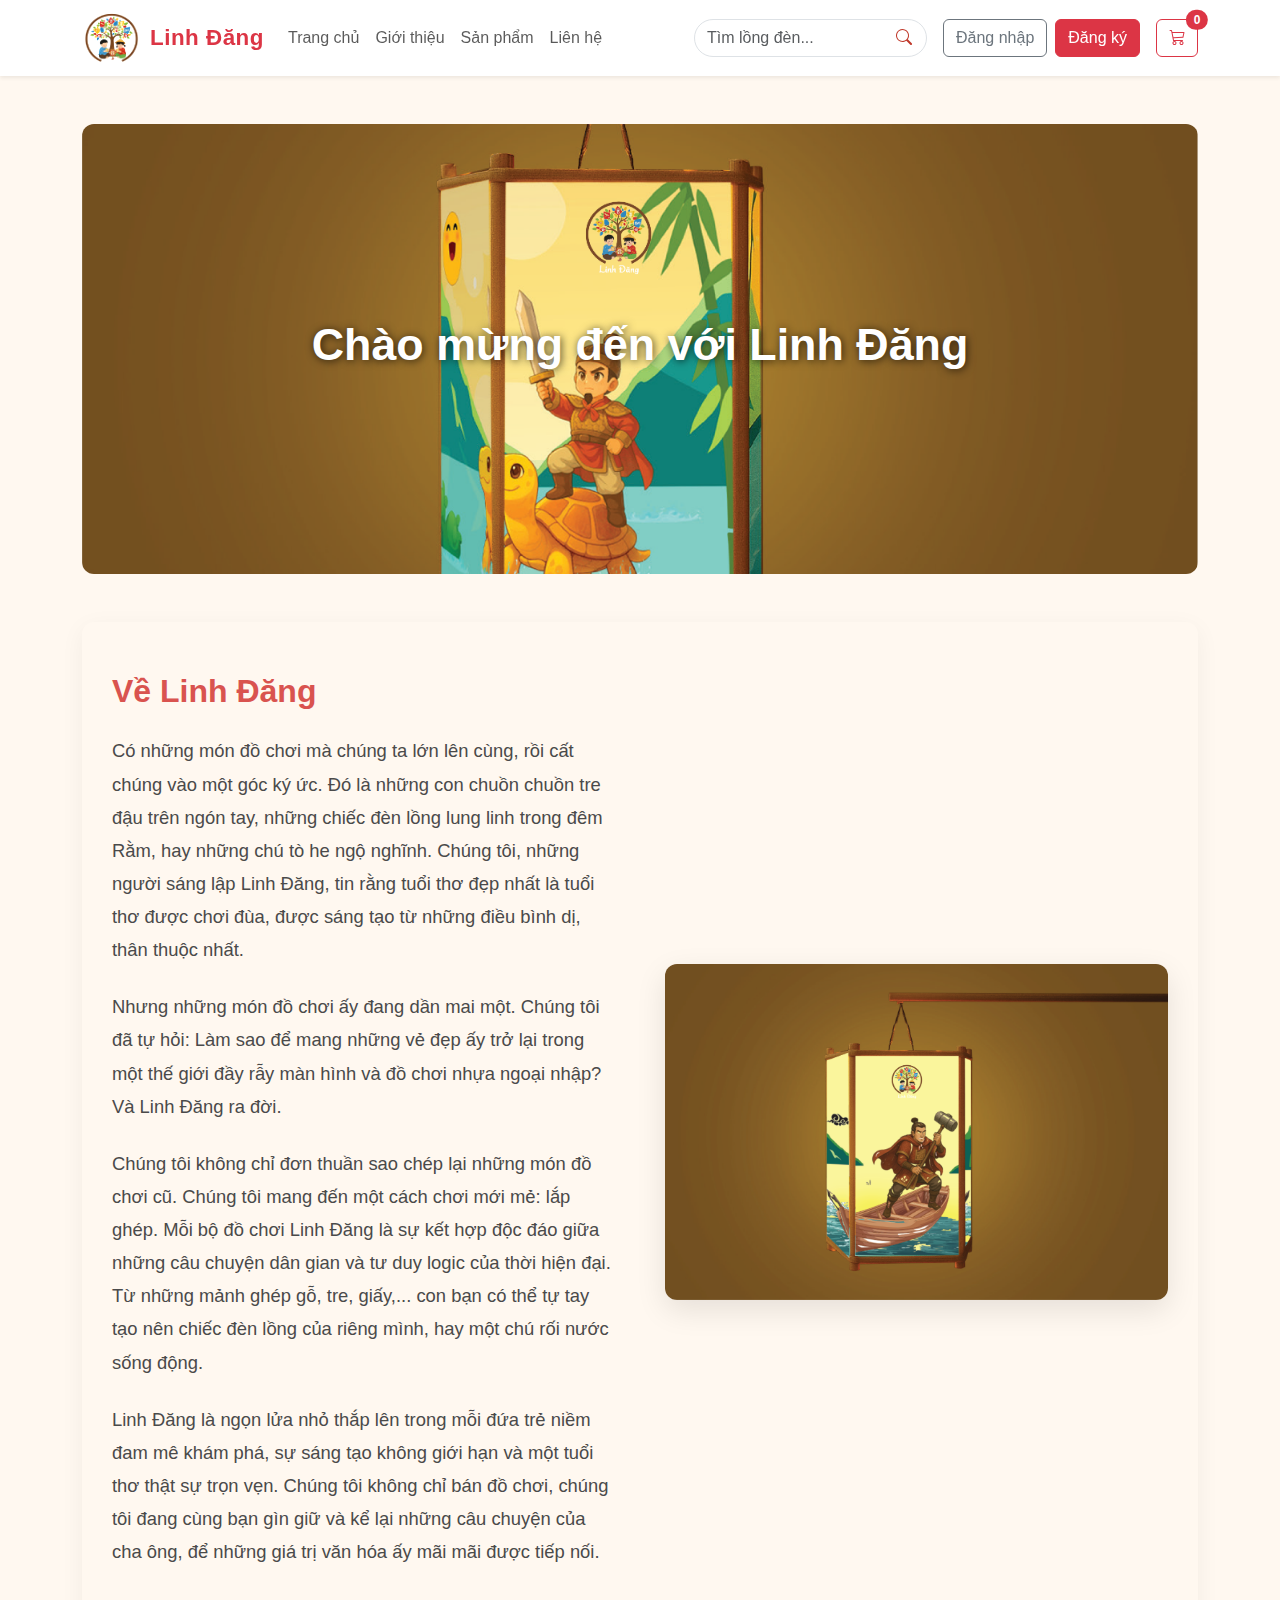
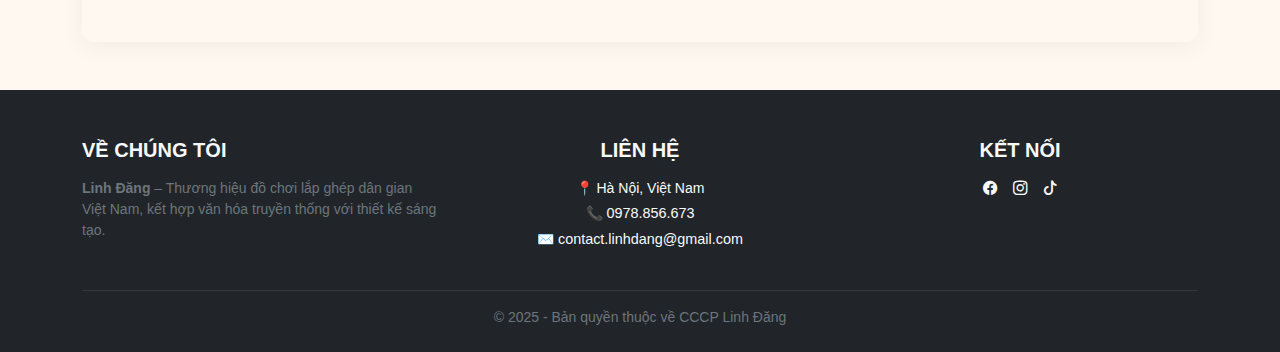
<file: about.html>
<!DOCTYPE html>
<html lang="vi">
<head>
  <meta charset="UTF-8">
  <meta name="viewport" content="width=device-width, initial-scale=1.0">
  <title>LINHĐĂNG - Giới thiệu</title>
  <link href="https://cdn.jsdelivr.net/npm/bootstrap@5.3.3/dist/css/bootstrap.min.css" rel="stylesheet">
  <link href="https://cdn.jsdelivr.net/npm/bootstrap-icons@1.11.3/font/bootstrap-icons.css" rel="stylesheet">
  <link rel="stylesheet" href="style.css">
  <style>
    /* Banner đầu trang */
    .intro-banner {
      background: url('img/ẢNH\ MOCKUP-14.png') center/cover no-repeat;
      height: 450px;
      display: flex;
      align-items: center;
      justify-content: center;
      color: #fff;
      text-shadow: 1px 1px 8px rgba(0,0,0,0.7);
      border-radius: 12px;
      margin-bottom: 50px;
    }

    .intro-banner h1 {
      font-size: 2.8rem;
      font-weight: 700;
      text-align: center;
    }

    /* Khối nội dung */
    .intro-section {
      padding: 50px 30px;
      background-color: #fff8f0;
      border-radius: 12px;
      box-shadow: 0 6px 25px rgba(0,0,0,0.05);
    }

    .intro-section p {
      font-size: 1.15rem;
      line-height: 1.8;
      color: #4a4a4a;
      margin-bottom: 1.5rem;
    }

    /* Hiệu ứng ảnh */
    .intro-section img {
      border-radius: 12px;
      box-shadow: 0 10px 30px rgba(0,0,0,0.1);
      transition: transform 0.3s ease, box-shadow 0.3s ease;
      max-width: 100%;
    }

    .intro-section img:hover {
      transform: scale(1.05);
      box-shadow: 0 15px 35px rgba(0,0,0,0.15);
    }

    /* Bố cục responsive */
    @media (min-width: 768px) {
      .intro-content {
        display: flex;
        gap: 50px;
        align-items: center;
      }

      .intro-content .text {
        flex: 1;
      }

      .intro-content .image {
        flex: 1;
      }
    }

    /* Tiêu đề phụ */
    .intro-section h2 {
      font-size: 2rem;
      font-weight: 700;
      color: #d9534f;
      margin-bottom: 1.5rem;
    }
  </style>
</head>
<body>

  <!-- Header -->
  <div id="header"></div>

  <main class="container py-5">
    <!-- Banner -->
    <div class="intro-banner mb-5">
      <h1>Chào mừng đến với Linh Đăng</h1>
    </div>

    <!-- Giới thiệu -->
    <div class="intro-section">
      <div class="intro-content">
        <div class="text">
          <h2>Về Linh Đăng</h2>
          <p>
            Có những món đồ chơi mà chúng ta lớn lên cùng, rồi cất chúng vào một góc ký ức. Đó là những con chuồn chuồn tre đậu trên ngón tay, những chiếc đèn lồng lung linh trong đêm Rằm, hay những chú tò he ngộ nghĩnh. Chúng tôi, những người sáng lập Linh Đăng, tin rằng tuổi thơ đẹp nhất là tuổi thơ được chơi đùa, được sáng tạo từ những điều bình dị, thân thuộc nhất.
          </p>
          <p>
            Nhưng những món đồ chơi ấy đang dần mai một. Chúng tôi đã tự hỏi: Làm sao để mang những vẻ đẹp ấy trở lại trong một thế giới đầy rẫy màn hình và đồ chơi nhựa ngoại nhập? Và Linh Đăng ra đời.
          </p>
          <p>
            Chúng tôi không chỉ đơn thuần sao chép lại những món đồ chơi cũ. Chúng tôi mang đến một cách chơi mới mẻ: lắp ghép. Mỗi bộ đồ chơi Linh Đăng là sự kết hợp độc đáo giữa những câu chuyện dân gian và tư duy logic của thời hiện đại. Từ những mảnh ghép gỗ, tre, giấy,... con bạn có thể tự tay tạo nên chiếc đèn lồng của riêng mình, hay một chú rối nước sống động.
          </p>
          <p>
            Linh Đăng là ngọn lửa nhỏ thắp lên trong mỗi đứa trẻ niềm đam mê khám phá, sự sáng tạo không giới hạn và một tuổi thơ thật sự trọn vẹn. Chúng tôi không chỉ bán đồ chơi, chúng tôi đang cùng bạn gìn giữ và kể lại những câu chuyện của cha ông, để những giá trị văn hóa ấy mãi mãi được tiếp nối.
          </p>
        </div>
        <div class="image text-center mt-4 mt-md-0">
          <img src="img/ẢNH MOCKUP-16.png" alt="Lanterns">
        </div>
      </div>
    </div>
  </main>

  <div id="footer"></div>

  <script>
 // Nạp header.html vào vị trí #header
fetch("header.html")
  .then(res => res.text())
  .then(data => {
    document.getElementById("header").innerHTML = data;

    // ✅ Sau khi header đã load -> chạy hàm cập nhật người dùng
    handleUserDisplay();

    // ✅ Các hàm cũ vẫn giữ
    if (typeof updateCartCount === "function") updateCartCount();
    if (typeof handleSearch === "function") handleSearch();
  });



  // Nạp footer.html
  fetch('footer.html')
    .then(response => response.text())
    .then(data => {
      document.getElementById('footer').innerHTML = data;
    });
  </script>

  <script src="https://cdn.jsdelivr.net/npm/bootstrap@5.3.3/dist/js/bootstrap.bundle.min.js"></script>
  <script src="script.js"></script>
</body>
</html>
</file>
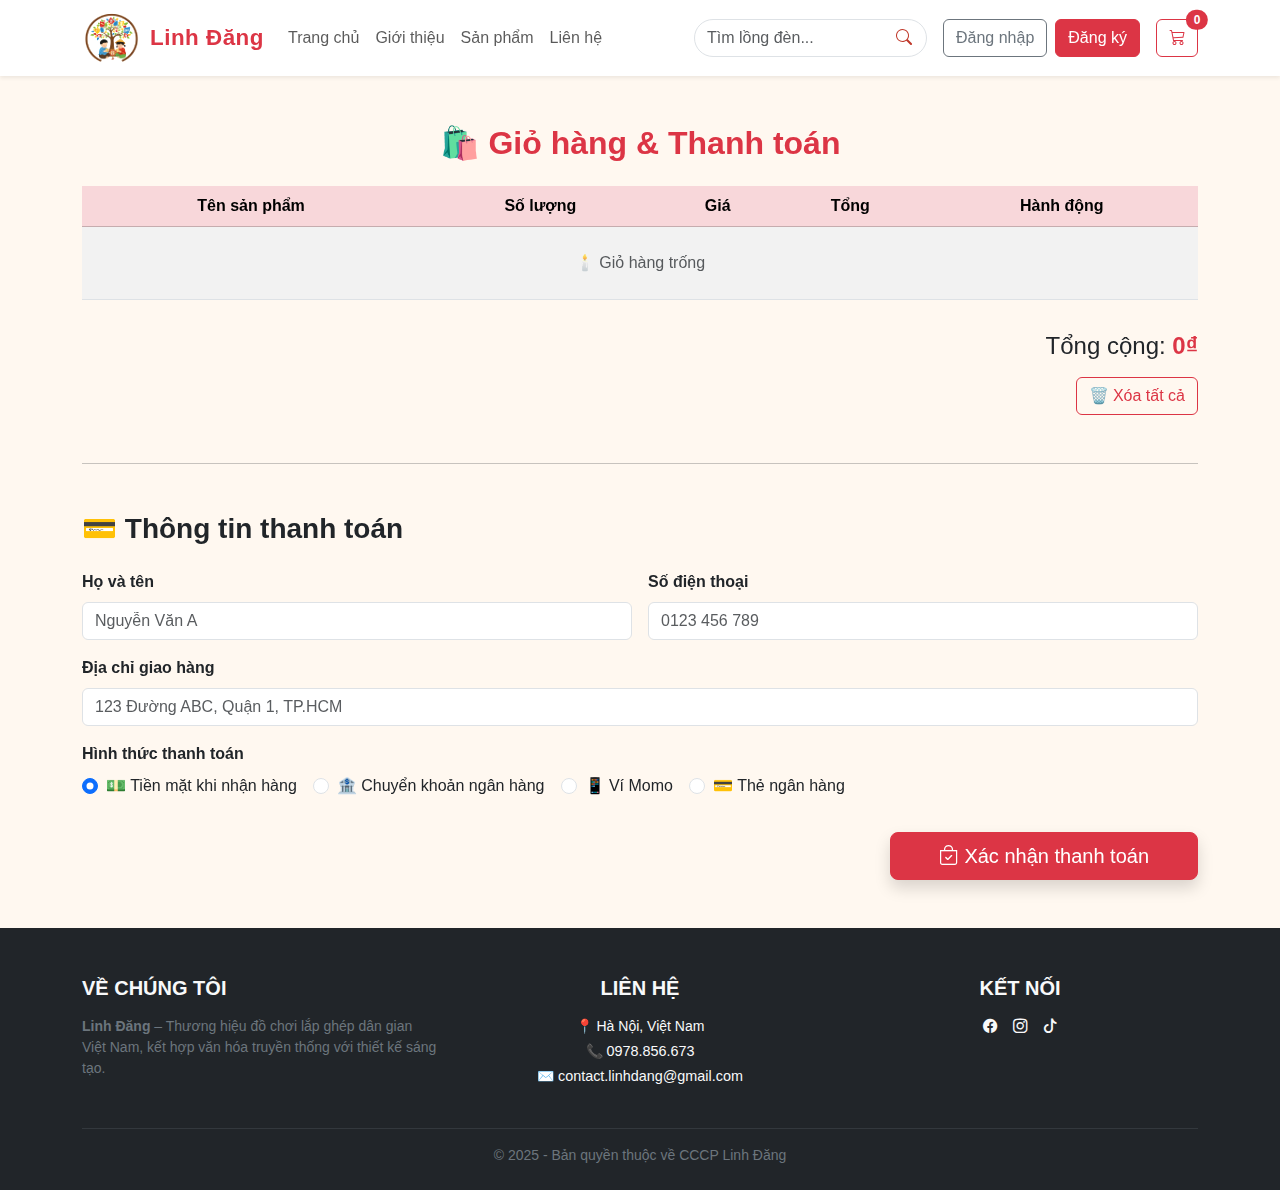
<file: cart.html>
<!DOCTYPE html>
<html lang="vi">
<head>
  <meta charset="UTF-8">
  <title>LINHĐĂNG</title>
  <link href="https://cdn.jsdelivr.net/npm/bootstrap@5.3.3/dist/css/bootstrap.min.css" rel="stylesheet">
  <link href="https://unpkg.com/aos@2.3.4/dist/aos.css" rel="stylesheet">
  <link href="https://cdn.jsdelivr.net/npm/bootstrap-icons@1.11.3/font/bootstrap-icons.css" rel="stylesheet">
  <link rel="stylesheet" href="style.css">
   <style>
    .qr-section {
      display: none;
      text-align: center;
      background: #fff;
      border: 2px dashed #dc3545;
      border-radius: 15px;
      padding: 20px;
      margin-top: 20px;
      box-shadow: 0 0 20px rgba(220, 53, 69, 0.1);
      animation: fadeIn 0.6s ease;
    }
    .qr-section img {
      max-width: 220px;
      margin: 10px 0;
      border-radius: 12px;
    }
    @keyframes fadeIn {
      from { opacity: 0; transform: translateY(20px); }
      to { opacity: 1; transform: translateY(0); }
    }
  </style>
</head>
<body>

  <div id="header"></div>

  <div class="container py-5" data-aos="fade-up">
    <h2 class="text-center mb-4 fw-bold text-danger">🛍️ Giỏ hàng & Thanh toán</h2>

    <!-- Bảng giỏ hàng -->
    <div class="table-responsive">
      <table class="table table-striped align-middle text-center">
        <thead class="table-danger">
          <tr>
            <th>Tên sản phẩm</th>
            <th>Số lượng</th>
            <th>Giá</th>
            <th>Tổng</th>
            <th>Hành động</th>
          </tr>
        </thead>
        <tbody id="cart-items"></tbody>
      </table>
    </div>

    <h4 class="text-end mt-3">Tổng cộng:
      <span id="cart-total" class="text-danger fw-bold">0₫</span>
    </h4>

    <div class="text-end mt-3">
      <button id="clear-cart" class="btn btn-outline-danger">🗑️ Xóa tất cả</button>
    </div>

    <hr class="my-5">

    <!-- Form thanh toán -->
    <div class="checkout-section" data-aos="fade-up">
      <h3 class="mb-4 fw-bold">💳 Thông tin thanh toán</h3>

      <form id="checkout-form" class="row g-3">
        <div class="col-md-6">
          <label class="form-label fw-bold">Họ và tên</label>
          <input type="text" id="fullname" class="form-control" placeholder="Nguyễn Văn A" required>
        </div>
        <div class="col-md-6">
          <label class="form-label fw-bold">Số điện thoại</label>
          <input type="tel" id="phone" class="form-control" placeholder="0123 456 789" required>
        </div>
        <div class="col-md-12">
          <label class="form-label fw-bold">Địa chỉ giao hàng</label>
          <input type="text" id="address" class="form-control" placeholder="123 Đường ABC, Quận 1, TP.HCM" required>
        </div>

        <div class="col-md-12">
          <label class="form-label fw-bold">Hình thức thanh toán</label>
          <div class="d-flex flex-wrap gap-3">
            <div class="form-check">
              <input class="form-check-input" type="radio" name="payment" id="cod" value="Tiền mặt" checked>
              <label class="form-check-label" for="cod">💵 Tiền mặt khi nhận hàng</label>
            </div>
            <div class="form-check">
              <input class="form-check-input" type="radio" name="payment" id="bank" value="Chuyển khoản">
              <label class="form-check-label" for="bank">🏦 Chuyển khoản ngân hàng</label>
            </div>
            <div class="form-check">
              <input class="form-check-input" type="radio" name="payment" id="momo" value="Ví Momo">
              <label class="form-check-label" for="momo">📱 Ví Momo</label>
            </div>
            <!-- <div class="form-check">
              <input class="form-check-input" type="radio" name="payment" id="zalopay" value="ZaloPay">
              <label class="form-check-label" for="zalopay">💠 ZaloPay</label>
            </div> -->
            <div class="form-check">
              <input class="form-check-input" type="radio" name="payment" id="card" value="Thẻ ngân hàng">
              <label class="form-check-label" for="card">💳 Thẻ ngân hàng</label>
            </div>
          </div>
        </div>
<!-- QR hiển thị tại đây -->
        <div class="col-md-12">
          <div id="qr-section" class="qr-section">
            <h5 class="fw-bold text-danger">📷 Quét mã để thanh toán</h5>
            <img src="img/qr.png" alt="QR Code">
            <p class="text-muted">Sau khi quét và thanh toán xong, hãy nhấn “Xác nhận thanh toán”.</p>
          </div>
        </div>

        <div class="col-12 text-end">
          <button type="submit" class="btn btn-danger btn-lg px-5 shadow">
            <i class="bi bi-bag-check"></i> Xác nhận thanh toán
          </button>
        </div>
      </form>
    </div>
  </div>

  <div id="footer"></div>

  <!-- Nạp header & footer -->
  <script>
  // Nạp header.html vào vị trí #header
fetch("header.html")
  .then(res => res.text())
  .then(data => {
    document.getElementById("header").innerHTML = data;

    // ✅ Sau khi header đã load -> chạy hàm cập nhật người dùng
    handleUserDisplay();

    // ✅ Các hàm cũ vẫn giữ
    if (typeof updateCartCount === "function") updateCartCount();
    if (typeof handleSearch === "function") handleSearch();
  });



    fetch('footer.html')
      .then(res => res.text())
      .then(data => document.getElementById('footer').innerHTML = data);
  </script>

  <script src="https://unpkg.com/aos@2.3.4/dist/aos.js"></script>
  <script>AOS.init({ duration: 800, once: true });</script>

  <script src="data.js"></script>
  <script src="script.js"></script>
  <script>
    document.addEventListener("DOMContentLoaded", () => {
      renderCart();
      setupCartActions();
      setupCheckout();
    });

    // 🧾 Hiển thị giỏ hàng
    function renderCart() {
      const cartItems = document.getElementById("cart-items");
      const cartTotal = document.getElementById("cart-total");
      const cart = JSON.parse(sessionStorage.getItem("cart")) || [];

      cartItems.innerHTML = "";
      let total = 0;

      if (cart.length === 0) {
        cartItems.innerHTML = `<tr><td colspan="5" class="text-center text-muted py-4">🕯️ Giỏ hàng trống</td></tr>`;
        cartTotal.textContent = "0₫";
        return;
      }

      cart.forEach((item, index) => {
        const itemTotal = item.price * item.quantity;
        total += itemTotal;
        cartItems.insertAdjacentHTML("beforeend", `
          <tr>
            <td>${item.name}</td>
            <td>${item.quantity}</td>
            <td>${item.price.toLocaleString()}₫</td>
            <td>${itemTotal.toLocaleString()}₫</td>
            <td>
              <button class="btn btn-sm btn-outline-danger remove-item" data-index="${index}">
                <i class="bi bi-trash"></i> Xóa
              </button>
            </td>
          </tr>
        `);
      });

      cartTotal.textContent = total.toLocaleString() + "₫";
    }

    // 🗑️ Xóa giỏ hàng
    function setupCartActions() {
      document.addEventListener("click", (e) => {
        if (e.target.closest(".remove-item")) {
          const index = e.target.closest(".remove-item").dataset.index;
          let cart = JSON.parse(sessionStorage.getItem("cart")) || [];
          cart.splice(index, 1);
          sessionStorage.setItem("cart", JSON.stringify(cart));
          renderCart();
          updateCartCount();
        }
      });

      document.getElementById("clear-cart").addEventListener("click", () => {
        if (confirm("Bạn có chắc muốn xóa tất cả sản phẩm?")) {
          sessionStorage.removeItem("cart");
          renderCart();
          updateCartCount();
        }
      });
    }

    // 💳 Xử lý thanh toán
    function setupCheckout() {
      const form = document.getElementById("checkout-form");
      const qrSection = document.getElementById("qr-section");
      const qrImage = document.getElementById("qr-image");

      const qrMap = {
        bank: "img/qr-bank.png",
        momo: "img/qr-momo.png",
        zalopay: "img/qr-zalopay.png"
      };

      // Khi chọn phương thức thanh toán
      document.querySelectorAll("input[name='payment']").forEach(input => {
        input.addEventListener("change", e => {
          const method = e.target.id;
          if (qrMap[method]) {
            qrSection.style.display = "block";
            qrImage.src = qrMap[method];
          } else {
            qrSection.style.display = "none";
          }
        });
      });

      // Khi nhấn nút "Xác nhận thanh toán"
      form.addEventListener("submit", e => {
        e.preventDefault();

        const name = document.getElementById("fullname").value.trim();
        const phone = document.getElementById("phone").value.trim();
        const address = document.getElementById("address").value.trim();
        const payment = document.querySelector("input[name='payment']:checked").value;

        const cart = JSON.parse(sessionStorage.getItem("cart")) || [];
        if (cart.length === 0) {
          alert("🛒 Giỏ hàng của bạn đang trống!");
          return;
        }

        // Nếu là Momo, ZaloPay hoặc Bank nhưng chưa hiển thị mã
        if (["Chuyển khoản", "Ví Momo", "ZaloPay"].includes(payment) && qrSection.style.display !== "block") {
          alert("⚠️ Vui lòng quét mã QR trước khi xác nhận thanh toán!");
          return;
        }

        const total = cart.reduce((sum, i) => sum + i.price * i.quantity, 0);

        alert(`✅ Cảm ơn ${name}!\n\nĐơn hàng của bạn đã được ghi nhận.\nTổng tiền: ${total.toLocaleString()}₫\nPhương thức thanh toán: ${payment}\n\nChúng tôi sẽ liên hệ qua số ${phone} để xác nhận.`);

        sessionStorage.removeItem("cart");
        renderCart();
        updateCartCount();
        form.reset();
        qrSection.style.display = "none";
      });
    }
  </script>
</body>
</html>
</file>
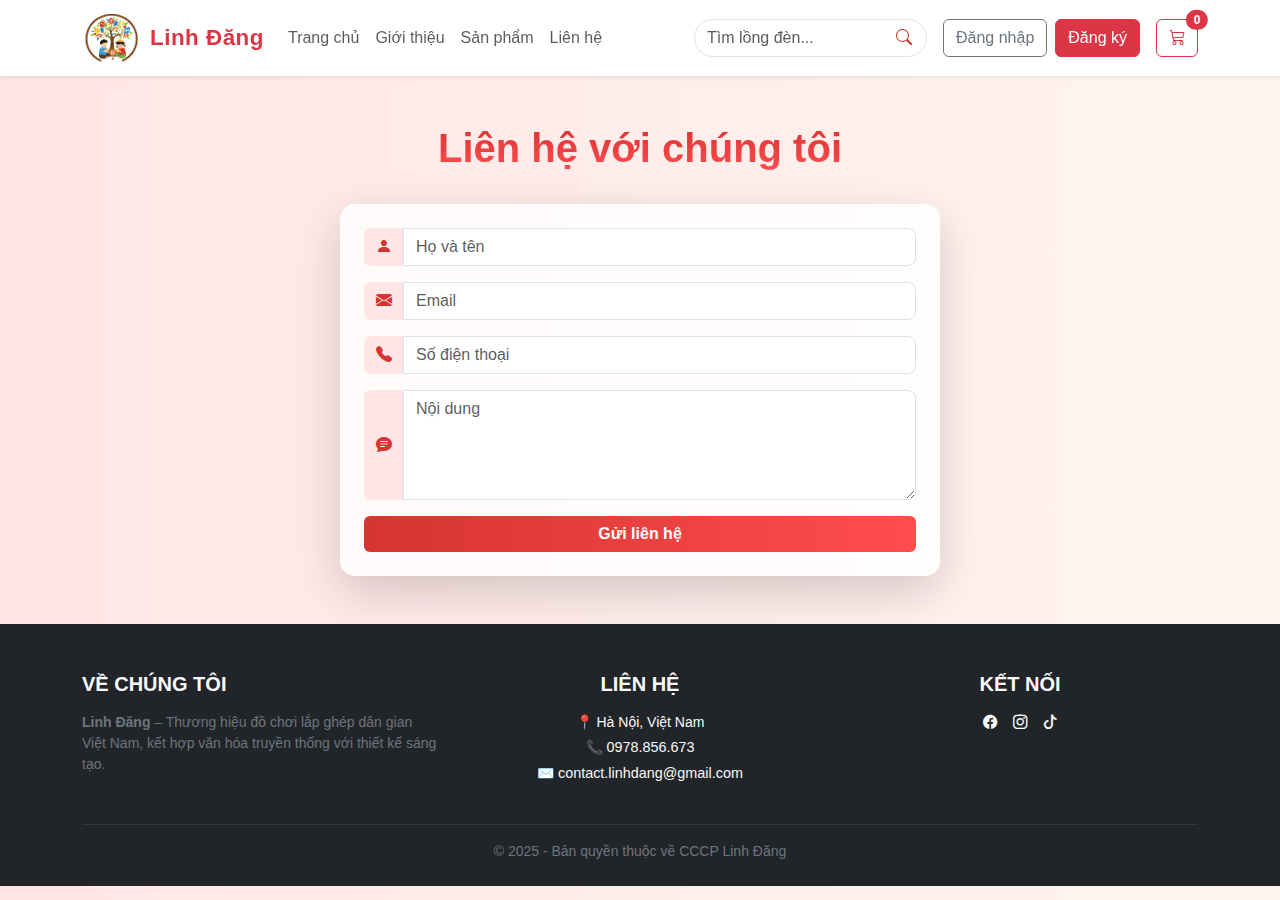
<file: contact.html>
<!DOCTYPE html>
<html lang="vi">
<head>
  <meta charset="UTF-8">
  <meta name="viewport" content="width=device-width, initial-scale=1.0">
  <title>LINHĐĂNG - Liên hệ</title>
  <link href="https://cdn.jsdelivr.net/npm/bootstrap@5.3.3/dist/css/bootstrap.min.css" rel="stylesheet">
  <link href="https://cdn.jsdelivr.net/npm/bootstrap-icons@1.11.3/font/bootstrap-icons.css" rel="stylesheet">
  <link rel="stylesheet" href="style.css">
  <style>
    /* Body background */
    body {
      background: linear-gradient(to right, #ffe6e6, #fff5f0);
      min-height: 100vh;
      font-family: 'Segoe UI', Tahoma, Geneva, Verdana, sans-serif;
    }

    /* Form container */
    #contact-form {
      max-width: 600px;
      margin: auto;
      padding: 2rem;
      background: #ffffffcc;
      border-radius: 15px;
      box-shadow: 0 10px 25px rgba(0,0,0,0.15);
      transition: transform 0.3s;
    }

    #contact-form:hover {
      transform: translateY(-5px);
      box-shadow: 0 15px 30px rgba(0,0,0,0.2);
    }

    /* Form labels */
    #contact-form label {
      font-weight: 600;
      color: #d63333;
    }

    /* Input focus effect */
    #contact-form input:focus, 
    #contact-form textarea:focus {
      border-color: #d63333;
      box-shadow: 0 0 5px #d63333;
      outline: none;
    }

    /* Button */
    #contact-form button {
      background: linear-gradient(to right, #d63333, #ff4d4d);
      border: none;
      font-weight: bold;
      transition: transform 0.2s, box-shadow 0.2s;
    }

    #contact-form button:hover {
      transform: scale(1.05);
      box-shadow: 0 5px 15px rgba(214, 51, 51, 0.5);
    }

    /* Icon inside inputs */
    .input-group-text {
      background: #ffe6e6;
      border: none;
      color: #d63333;
    }

    .form-control {
      border-radius: 0.5rem;
    }

    /* Heading */
    main h1 {
      text-align: center;
      font-size: 2.5rem;
      background: -webkit-linear-gradient(#d63333, #ff4d4d);
      -webkit-background-clip: text;
      -webkit-text-fill-color: transparent;
      margin-bottom: 2rem;
      font-weight: 700;
    }

    @media(max-width:768px){
      #contact-form {
        padding: 1.5rem;
      }
    }
  </style>
</head>
<body>

  <!-- Header -->
  <div id="header"></div>
  
  <main class="container py-5">
    <h1>Liên hệ với chúng tôi</h1>
    <form id="contact-form" class="shadow-lg p-4">
      <div class="mb-3 input-group">
        <span class="input-group-text"><i class="bi bi-person-fill"></i></span>
        <input type="text" class="form-control" placeholder="Họ và tên" required>
      </div>
      <div class="mb-3 input-group">
        <span class="input-group-text"><i class="bi bi-envelope-fill"></i></span>
        <input type="email" class="form-control" placeholder="Email" required>
      </div>
      <div class="mb-3 input-group">
        <span class="input-group-text"><i class="bi bi-telephone-fill"></i></span>
        <input type="tel" class="form-control" placeholder="Số điện thoại" required>
      </div>
      <div class="mb-3 input-group">
        <span class="input-group-text"><i class="bi bi-chat-text-fill"></i></span>
        <textarea class="form-control" rows="4" placeholder="Nội dung" required></textarea>
      </div>
      <button type="submit" class="btn w-100 text-white">Gửi liên hệ</button>
    </form>
  </main>

  <div id="footer"></div>

  <script>
    // Nạp header.html
    fetch("header.html")
      .then(res => res.text())
      .then(data => {
        document.getElementById("header").innerHTML = data;
        if (typeof handleUserDisplay === "function") handleUserDisplay();
        if (typeof updateCartCount === "function") updateCartCount();
        if (typeof handleSearch === "function") handleSearch();
      });

    // Nạp footer.html
    fetch('footer.html')
      .then(res => res.text())
      .then(data => document.getElementById('footer').innerHTML = data);
  </script>

  <script src="https://cdn.jsdelivr.net/npm/bootstrap@5.3.3/dist/js/bootstrap.bundle.min.js"></script>
  <script src="script.js"></script>
</body>
</html>
</file>
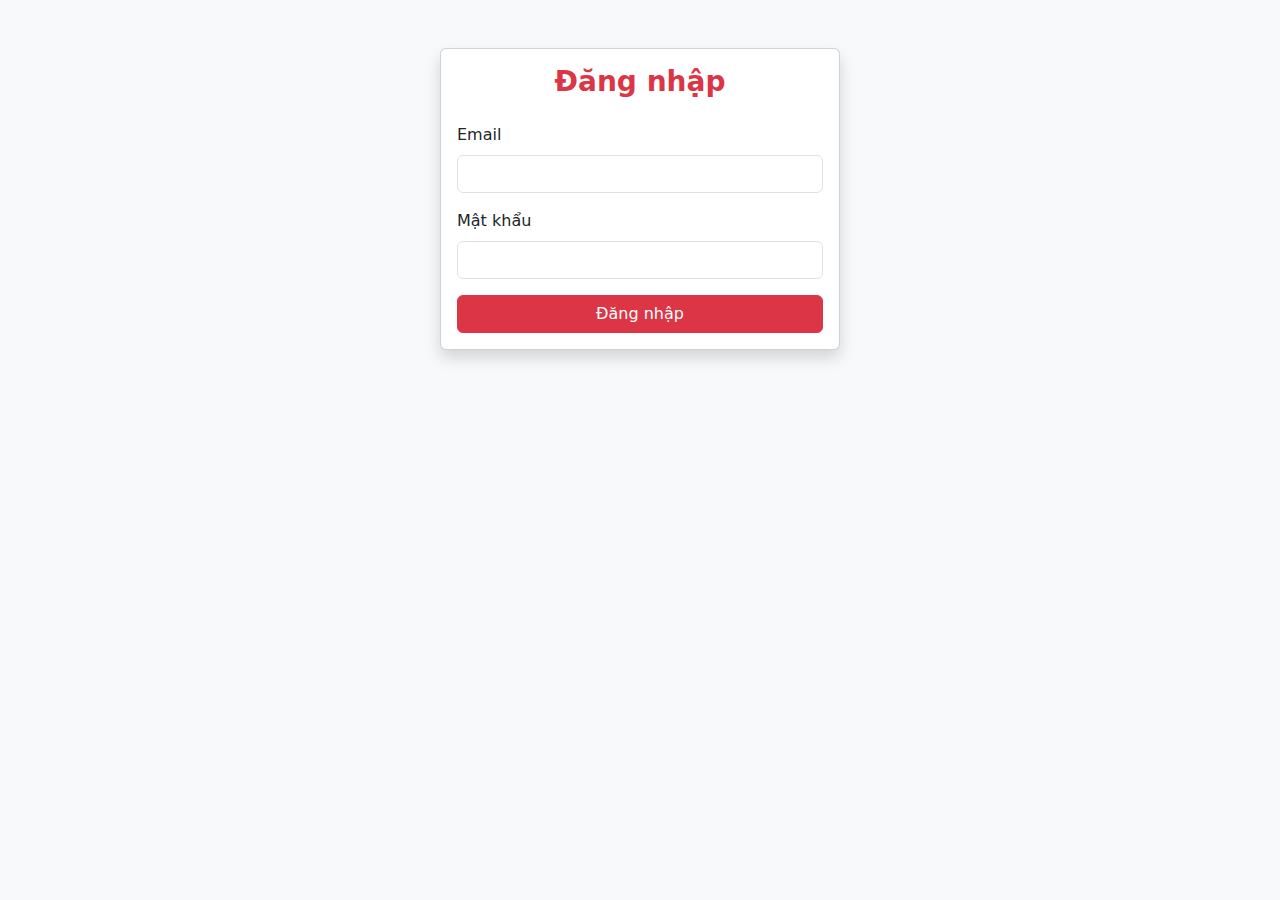
<file: login.html>
<!DOCTYPE html>
<html lang="vi">
<head>
  <meta charset="UTF-8">
  <title>Đăng nhập</title>
  <link href="https://cdn.jsdelivr.net/npm/bootstrap@5.3.3/dist/css/bootstrap.min.css" rel="stylesheet">
</head>
<body class="bg-light">
<div class="container py-5">
  <div class="card mx-auto shadow" style="max-width: 400px;">
    <div class="card-body">
      <h3 class="text-center text-danger fw-bold mb-4">Đăng nhập</h3>
      <form id="login-form">
        <div class="mb-3">
          <label class="form-label">Email</label>
          <input type="email" class="form-control" id="email" required>
        </div>
        <div class="mb-3">
          <label class="form-label">Mật khẩu</label>
          <input type="password" class="form-control" id="password" required>
        </div>
        <button type="submit" class="btn btn-danger w-100">Đăng nhập</button>
      </form>
    </div>
  </div>
</div>

<script>
document.getElementById("login-form").addEventListener("submit", function(e) {
  e.preventDefault();

  const email = document.getElementById("email").value.trim();
  const password = document.getElementById("password").value.trim();

  // Giả lập xác thực (trong thực tế bạn sẽ gọi API)
  if (email && password) {
    const user = {
      name: email.split("@")[0], // tên lấy từ email
      email: email,
      avatar: "https://cdn-icons-png.flaticon.com/512/219/219983.png"
    };

    localStorage.setItem("user", JSON.stringify(user));
    alert("🎉 Đăng nhập thành công!");
    window.location.href = "index.html";
  } else {
    alert("❌ Vui lòng nhập đầy đủ thông tin!");
  }
});
</script>
</body>
</html>
</file>
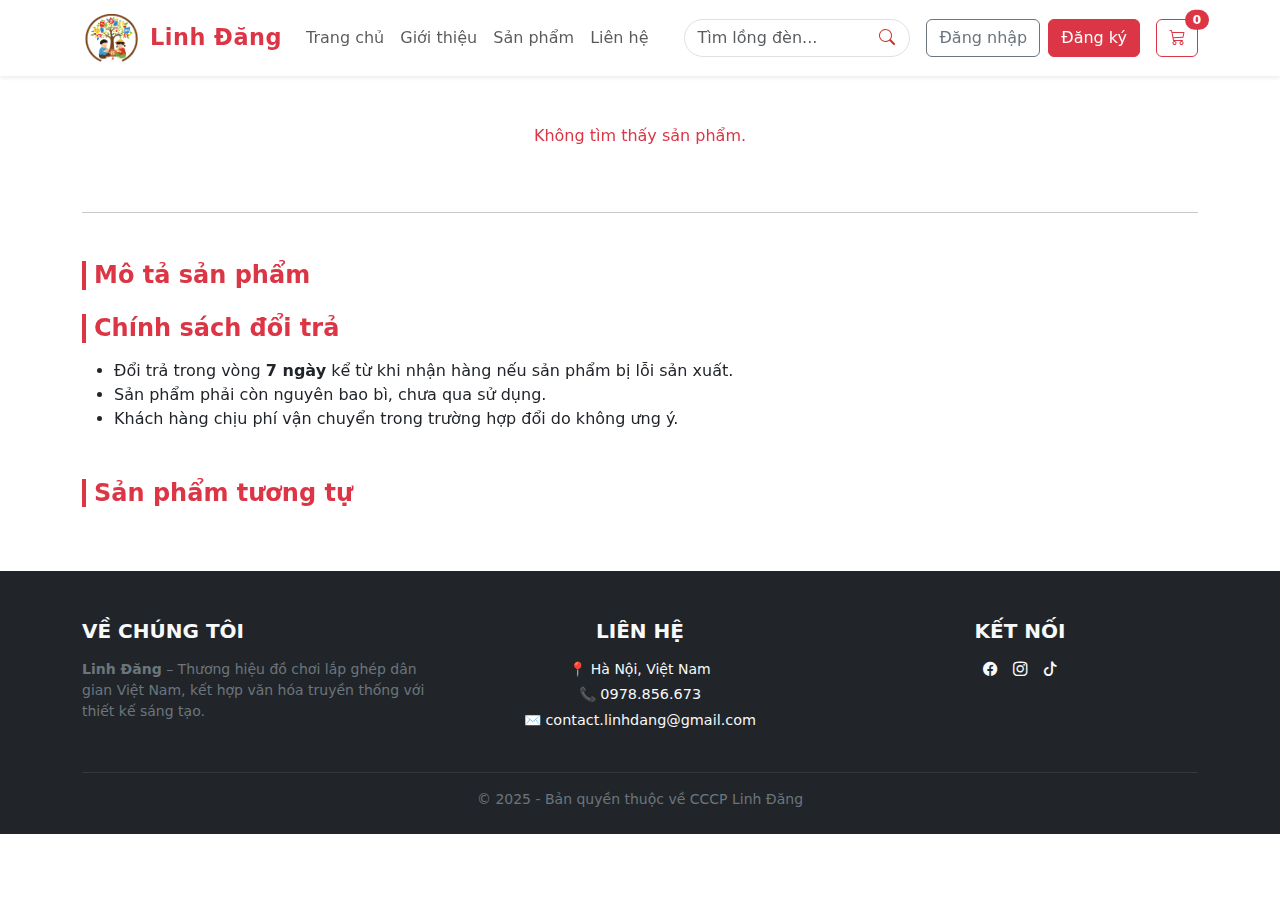
<file: product-detail.html>
<!DOCTYPE html>
<html lang="vi">
<head>
  <meta charset="UTF-8" />
  <meta name="viewport" content="width=device-width, initial-scale=1.0" />
  <title>LINHĐĂNG</title>
  <link rel="stylesheet" href="style.css">
  <link href="https://cdn.jsdelivr.net/npm/bootstrap-icons@1.11.3/font/bootstrap-icons.css" rel="stylesheet">
  <link href="https://cdn.jsdelivr.net/npm/bootstrap@5.3.3/dist/css/bootstrap.min.css" rel="stylesheet" />
  <link href="https://unpkg.com/aos@2.3.4/dist/aos.css" rel="stylesheet" />
  <style>
    .product-image {
      width: 100%;
      border-radius: 10px;
      box-shadow: 0 4px 15px rgba(0, 0, 0, 0.1);
    }
    .similar-products img {
      transition: transform 0.3s ease;
    }
    .similar-products img:hover {
      transform: scale(1.05);
    }
    .section-title {
      font-weight: bold;
      color: #dc3545;
      border-left: 4px solid #dc3545;
      padding-left: 8px;
      margin-bottom: 1rem;
    }
  </style>
</head>
<body>
  <div id="header"></div>

  <div class="container py-5" data-aos="fade-up">
    <div class="row" id="product-detail"></div>

    <hr class="my-5" />

    <div data-aos="fade-up">
      <h4 class="section-title">Mô tả sản phẩm</h4>
    <p id="product-description"></p>
    </div>

    <div class="mt-4" data-aos="fade-up">
      <h4 class="section-title">Chính sách đổi trả</h4>
      <ul>
        <li>Đổi trả trong vòng <b>7 ngày</b> kể từ khi nhận hàng nếu sản phẩm bị lỗi sản xuất.</li>
        <li>Sản phẩm phải còn nguyên bao bì, chưa qua sử dụng.</li>
        <li>Khách hàng chịu phí vận chuyển trong trường hợp đổi do không ưng ý.</li>
      </ul>
    </div>

    <div class="mt-5 similar-products" data-aos="fade-up">
      <h4 class="section-title">Sản phẩm tương tự</h4>
      <div class="row" id="related-products"></div>
    </div>
  </div>

  <div id="footer"></div>
 <script src="https://cdn.jsdelivr.net/npm/bootstrap@5.3.3/dist/js/bootstrap.bundle.min.js"></script>
  <script src="https://unpkg.com/aos@2.3.4/dist/aos.js"></script>
  <script>AOS.init({ duration: 800, once: true });</script>
  <script src="data.js"></script>
  <script>
  // Nạp header.html vào vị trí #header
fetch("header.html")
  .then(res => res.text())
  .then(data => {
    document.getElementById("header").innerHTML = data;

    // ✅ Sau khi header đã load -> chạy hàm cập nhật người dùng
    handleUserDisplay();

    // ✅ Các hàm cũ vẫn giữ
    if (typeof updateCartCount === "function") updateCartCount();
    if (typeof handleSearch === "function") handleSearch();
  });



  // Nạp footer.html
  fetch('footer.html')
    .then(response => response.text())
    .then(data => {
      document.getElementById('footer').innerHTML = data;
    });
  </script>
 

  <script>
    // 🔍 Lấy ID từ URL
    const params = new URLSearchParams(window.location.search);
    const productId = params.get("id");
    const product = products.find(p => p.id === productId);

    const productDetail = document.getElementById("product-detail");
    const productDesc = document.getElementById("product-description");

    if (product) {
      productDetail.innerHTML = `
        <div class="col-md-6">
          <img src="${product.image}" alt="${product.name}" class="product-image">
        </div>
        <div class="col-md-6">
          <h2>${product.name}</h2>
          <p class="text-danger fs-4 fw-bold">${product.price.toLocaleString()}₫</p>
          <p><b>Số lượng:</b> 
  <input type="number" id="quantity-${product.id}" min="1" value="1" style="width: 60px; text-align: center;">
</p>
<p><b>Trạng thái:</b> Còn hàng</p>
<button class="btn btn-danger add-to-cart" data-id="${product.id}" data-name="${product.name}" data-price="${product.price}">
  <i class="bi bi-cart-plus"></i> Thêm vào giỏ hàng
</button>

        </div>
      `;
     productDesc.innerHTML = product.materials || product.description || "Sản phẩm thủ công tinh xảo, mang đậm bản sắc truyền thống Việt Nam.";


      // 🧩 Sản phẩm tương tự
      const related = products
  .filter(p => p.category === product.category && p.id !== product.id)
  .slice(0, 3);

const relatedContainer = document.getElementById("related-products");
relatedContainer.innerHTML = ""; // Xóa nội dung cũ nếu có

related.forEach(p => {
  relatedContainer.innerHTML += `
    <div class="col-md-4 mb-4">
      <a href="product-detail.html?id=${p.id}" class="text-decoration-none text-dark">
        <div class="card h-100 shadow-sm">
          <img src="${p.image}" class="card-img-top" alt="${p.name}">
          <div class="card-body text-center">
            <h5>${p.name}</h5>
            <p class="text-danger fw-bold">${p.price.toLocaleString()}₫</p>
            <button class="btn btn-outline-danger btn-sm">
              Xem chi tiết
            </button>
          </div>
        </div>
      </a>
    </div>
  `;
      });
    } else {
      productDetail.innerHTML = `<p class="text-center text-danger">Không tìm thấy sản phẩm.</p>`;
    }
  </script>

  <script src="script.js"></script>
</body>
</html>
</file>
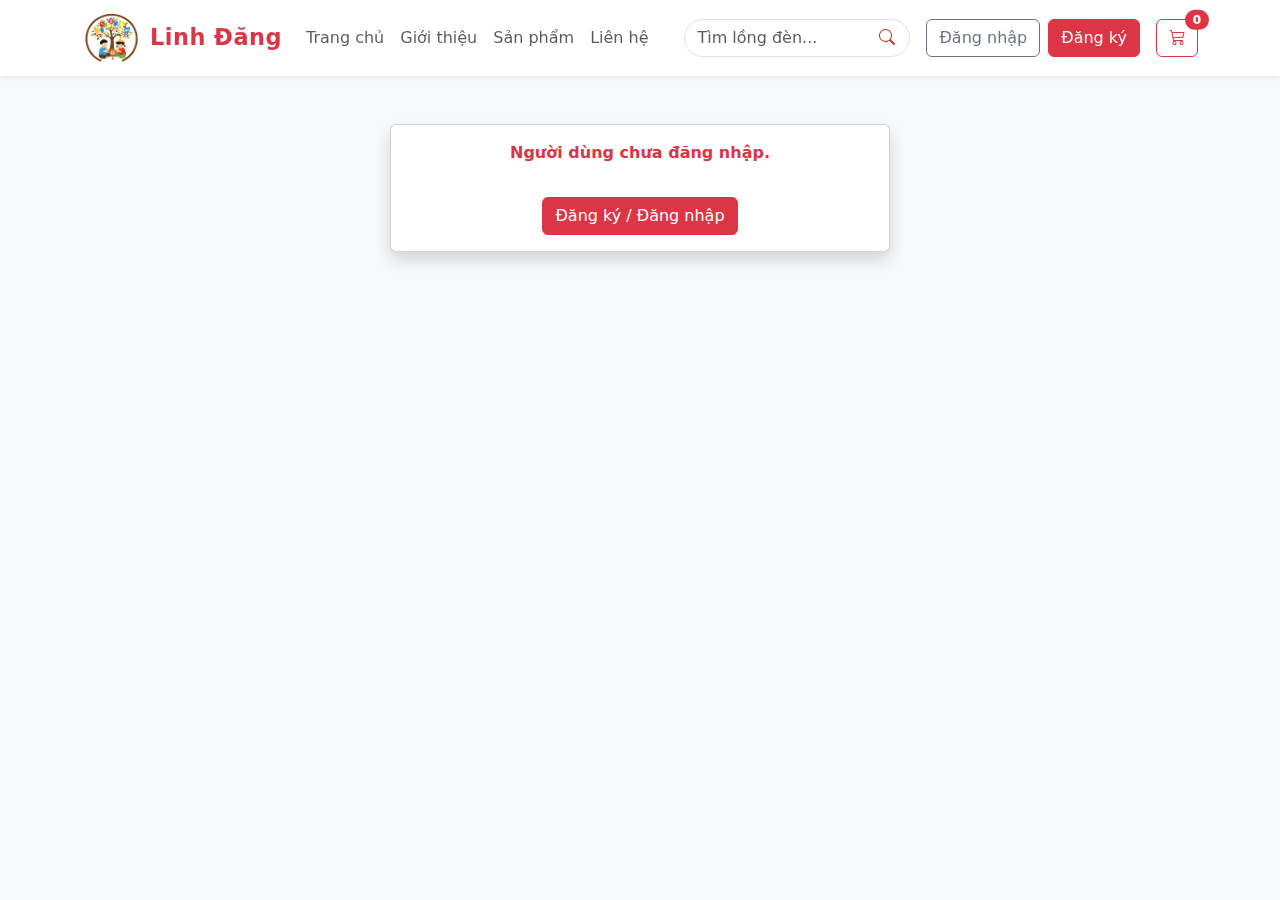
<file: profile.html>
<!DOCTYPE html>
<html lang="vi">
<head>
  <meta charset="UTF-8">
  <title>Trang cá nhân</title>
   <link rel="stylesheet" href="style.css">
 <link href="https://cdn.jsdelivr.net/npm/bootstrap@5.3.3/dist/css/bootstrap.min.css" rel="stylesheet">
  <link href="https://cdn.jsdelivr.net/npm/bootstrap-icons@1.11.3/font/bootstrap-icons.css" rel="stylesheet">
</head>
<body class="bg-light">

<!-- Header -->
<div id="header"></div>

<div class="container py-5">
  <div class="card mx-auto shadow" style="max-width: 500px;">
    <div class="card-body text-center" id="profile-info">
      <!-- Thông tin người dùng sẽ được render ở đây -->
    </div>
  </div>
</div>

<script>
 // Nạp header.html vào vị trí #header
fetch("header.html")
  .then(res => res.text())
  .then(data => {
    document.getElementById("header").innerHTML = data;

    // ✅ Sau khi header đã load -> chạy hàm cập nhật người dùng
    handleUserDisplay();

    // ✅ Các hàm cũ vẫn giữ
    if (typeof updateCartCount === "function") updateCartCount();
    if (typeof handleSearch === "function") handleSearch();
  });

  // Lấy thông tin user từ localStorage
  const user = JSON.parse(localStorage.getItem("user"));

  const profileDiv = document.getElementById("profile-info");

  if (user && user.name) {
    profileDiv.innerHTML = `
      <img src="${user.avatar || 'https://cdn-icons-png.flaticon.com/512/219/219983.png'}" 
           class="rounded-circle mb-3 border border-1 border-danger" width="120" height="120" alt="Avatar">
      <h3 class="text-danger fw-bold mb-2">${user.name}</h3>
      <p class="mb-1"><strong>Email:</strong> ${user.email}</p>
      <p class="mb-1"><strong>Số điện thoại:</strong> ${user.phone}</p>
      <p class="mb-1"><strong>Địa chỉ:</strong> ${user.address}</p>
    `;
  } else {
    profileDiv.innerHTML = `
      <p class="text-danger fw-bold">Người dùng chưa đăng nhập.</p>
      <a href="register.html" class="btn btn-danger mt-3">Đăng ký / Đăng nhập</a>
    `;
  }
</script>
 <script src="script.js"></script>
</body>
</html>
</file>
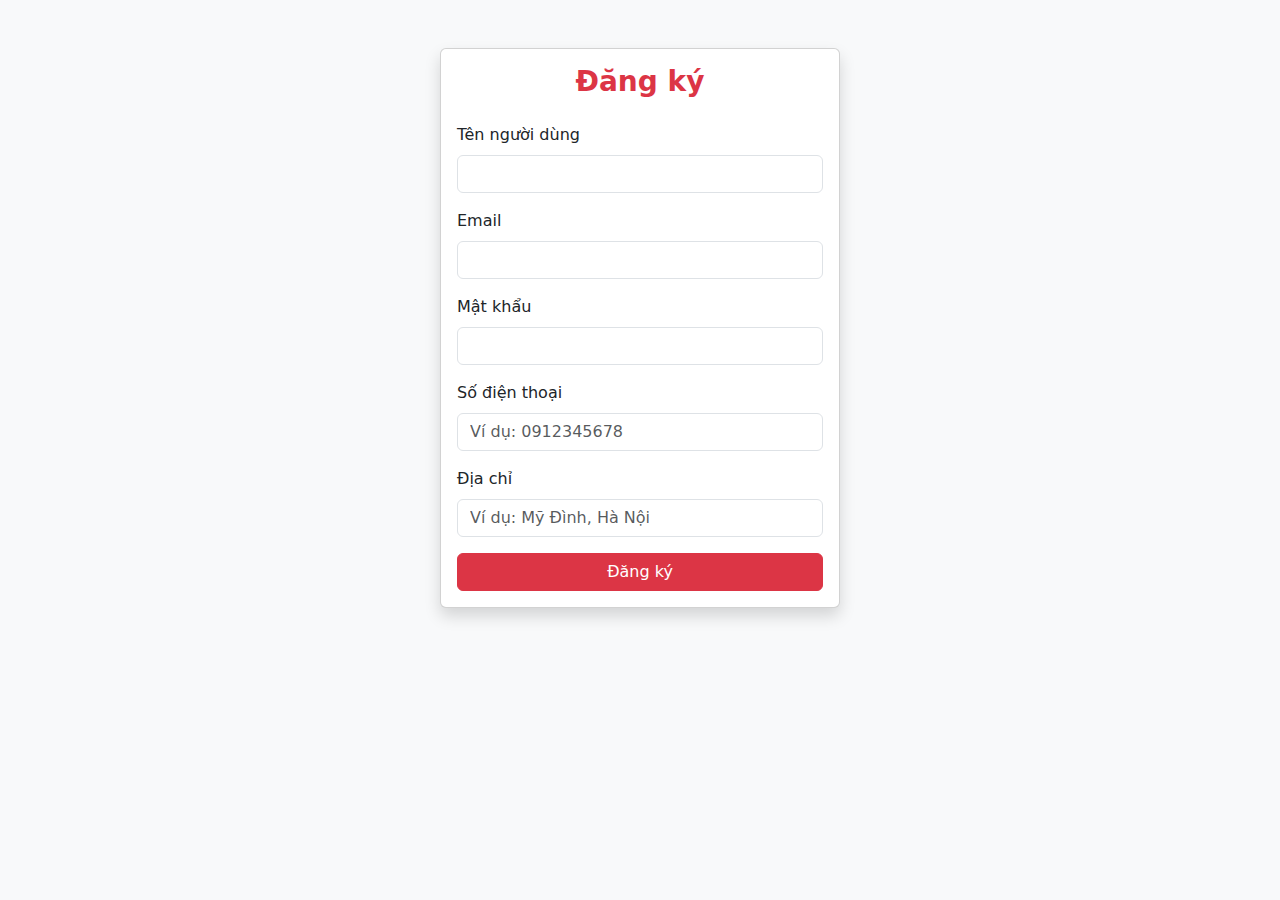
<file: register.html>
<!DOCTYPE html>
<html lang="vi">
<head>
  <meta charset="UTF-8">
  <title>Đăng ký</title>
  <link href="https://cdn.jsdelivr.net/npm/bootstrap@5.3.3/dist/css/bootstrap.min.css" rel="stylesheet">
</head>
<body class="bg-light">
<div class="container py-5">
  <div class="card mx-auto shadow" style="max-width: 400px;">
    <div class="card-body">
      <h3 class="text-center text-danger fw-bold mb-4">Đăng ký</h3>
      <form id="register-form">
        <div class="mb-3">
          <label class="form-label">Tên người dùng</label>
          <input type="text" class="form-control" id="username" required>
        </div>
        <div class="mb-3">
          <label class="form-label">Email</label>
          <input type="email" class="form-control" id="email" required>
        </div>
        <div class="mb-3">
          <label class="form-label">Mật khẩu</label>
          <input type="password" class="form-control" id="password" required>
        </div>
        <div class="mb-3">
          <label class="form-label">Số điện thoại</label>
          <input type="tel" class="form-control" id="phone" placeholder="Ví dụ: 0912345678" required>
        </div>
        <div class="mb-3">
          <label class="form-label">Địa chỉ</label>
          <input type="text" class="form-control" id="address" placeholder="Ví dụ: Mỹ Đình, Hà Nội" required>
        </div>
        <button type="submit" class="btn btn-danger w-100">Đăng ký</button>
      </form>
    </div>
  </div>
</div>

<script>
document.getElementById("register-form").addEventListener("submit", function(e) {
  e.preventDefault();

  // Lấy dữ liệu từ form
  const name = document.getElementById("username").value.trim();
  const email = document.getElementById("email").value.trim();
  const password = document.getElementById("password").value.trim(); // nếu muốn lưu
  const phone = document.getElementById("phone").value.trim();
  const address = document.getElementById("address").value.trim();

  // Tạo đối tượng user
  const user = {
    name,
    email,
    password, // có thể mã hóa sau nếu muốn bảo mật
    phone,
    address,
    avatar: "https://cdn-icons-png.flaticon.com/512/219/219983.png"
  };

  // Lưu vào localStorage
  localStorage.setItem("user", JSON.stringify(user));

  alert("✅ Đăng ký thành công! Hệ thống sẽ tự động đăng nhập.");
  window.location.href = "index.html";
});
</script>
</body>
</html>
</file>
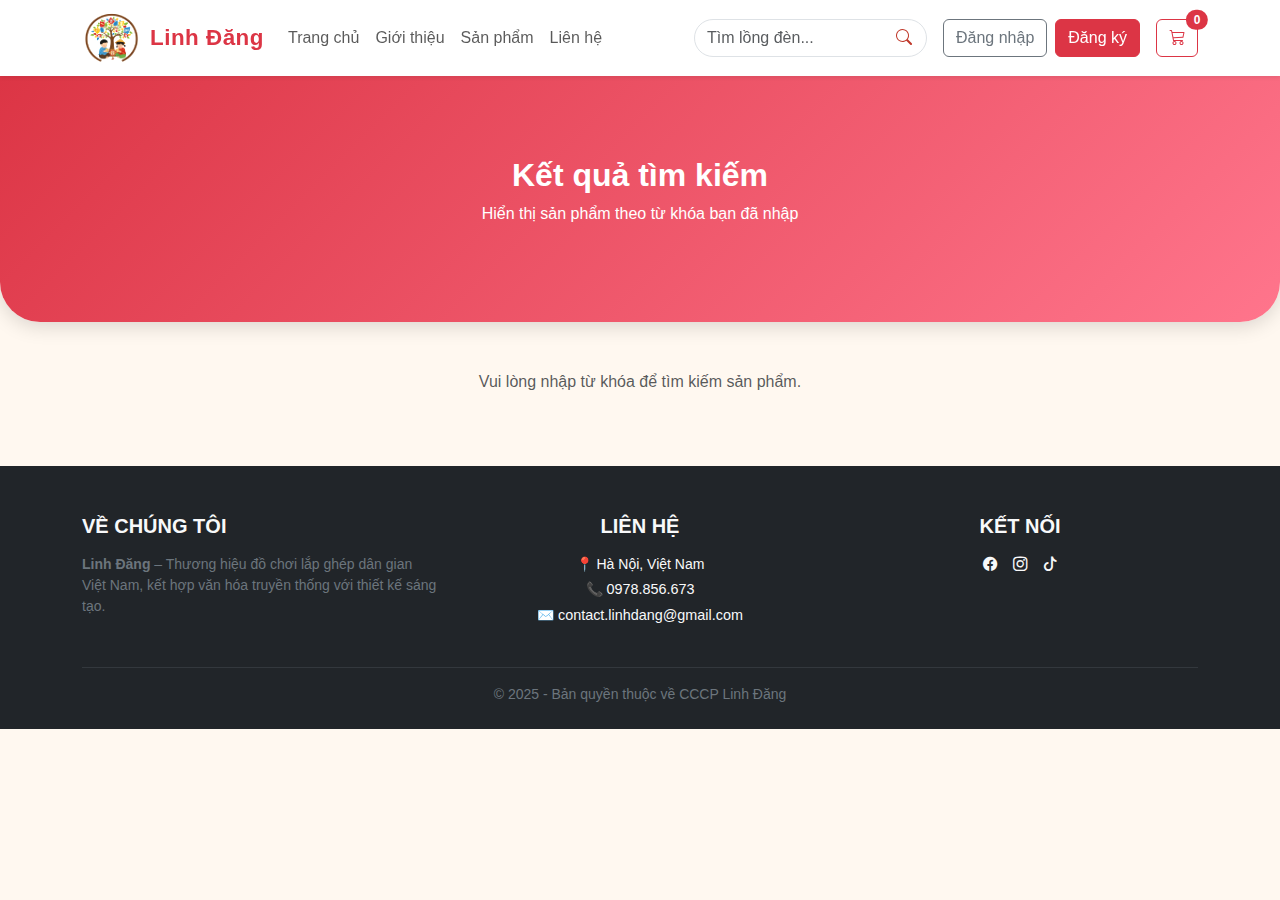
<file: search.html>
<!DOCTYPE html>
<html lang="vi">
<head>
  <meta charset="UTF-8" />
  <meta name="viewport" content="width=device-width, initial-scale=1.0" />
  <title>LINHĐĂNG</title>
  <link href="https://cdn.jsdelivr.net/npm/bootstrap@5.3.3/dist/css/bootstrap.min.css" rel="stylesheet" />
  <link href="https://cdn.jsdelivr.net/npm/bootstrap-icons@1.11.3/font/bootstrap-icons.css" rel="stylesheet" />
  <link href="https://unpkg.com/aos@2.3.4/dist/aos.css" rel="stylesheet" />
  <link rel="stylesheet" href="style.css">
  <style>
    .search-header {
      background: linear-gradient(135deg, #dc3545, #ff758c);
      color: white;
      padding: 80px 20px;
      text-align: center;
      border-radius: 0 0 40px 40px;
      box-shadow: 0 4px 20px rgba(0, 0, 0, 0.15);
    }

    .search-header h2 {
      font-weight: bold;
      font-size: 2rem;
    }

    .search-results .card {
      border: none;
      transition: transform 0.3s ease, box-shadow 0.3s ease;
      border-radius: 16px;
      overflow: hidden;
    }

    .search-results .card:hover {
      transform: translateY(-6px);
      box-shadow: 0 8px 24px rgba(220, 53, 69, 0.25);
    }

    .not-found {
      text-align: center;
      font-size: 1.2rem;
      color: #777;
      margin-top: 40px;
      animation: fadeIn 1s ease-in-out;
    }

    @keyframes fadeIn {
      from { opacity: 0; transform: translateY(10px); }
      to { opacity: 1; transform: translateY(0); }
    }
  </style>
</head>
<body>

  <!-- Header -->
  <div id="header"></div>

  <!-- Search header -->
  <section class="search-header">
    <h2>Kết quả tìm kiếm</h2>
    <p class="mt-2">Hiển thị sản phẩm theo từ khóa bạn đã nhập</p>
  </section>

  <!-- Search results -->
  <main class="container py-5 search-results">
    <div id="search-info" class="text-center mb-4"></div>
    <div class="row" id="search-results" data-aos="fade-up"></div>
  </main>

  <!-- Footer -->
  <div id="footer"></div>

  <!-- JS -->
  <script src="https://cdn.jsdelivr.net/npm/bootstrap@5.3.3/dist/js/bootstrap.bundle.min.js"></script>
  <script src="https://unpkg.com/aos@2.3.4/dist/aos.js"></script>
  <script src="data.js"></script>
  <script src="script.js"></script>

  <script>
   // Nạp header.html vào vị trí #header
fetch("header.html")
  .then(res => res.text())
  .then(data => {
    document.getElementById("header").innerHTML = data;

    // ✅ Sau khi header đã load -> chạy hàm cập nhật người dùng
    handleUserDisplay();

    // ✅ Các hàm cũ vẫn giữ
    if (typeof updateCartCount === "function") updateCartCount();
    if (typeof handleSearch === "function") handleSearch();
  });


    fetch("footer.html")
      .then(res => res.text())
      .then(data => document.getElementById("footer").innerHTML = data);

    AOS.init({ duration: 800, once: true });

    // 🔍 Lấy từ khóa tìm kiếm từ URL
    const params = new URLSearchParams(window.location.search);
    const query = params.get("query")?.toLowerCase() || "";

    const searchInfo = document.getElementById("search-info");
    const resultsContainer = document.getElementById("search-results");

    if (!query) {
      searchInfo.innerHTML = "<p class='text-muted'>Vui lòng nhập từ khóa để tìm kiếm sản phẩm.</p>";
    } else {
      searchInfo.innerHTML = `<p class="fs-5">Kết quả cho từ khóa: <b class="text-danger">"${query}"</b></p>`;

      const results = products.filter(p => p.name.toLowerCase().includes(query));

      if (results.length === 0) {
        resultsContainer.innerHTML = `<p class="not-found">Không tìm thấy sản phẩm nào phù hợp.</p>`;
      } else {
        results.forEach(p => {
          const col = document.createElement("div");
          col.className = "col-md-4 mb-4";
          col.setAttribute("data-aos", "fade-up");

          col.innerHTML = `
            <div class="card h-100 shadow-sm">
              <a href="product-detail.html?id=${p.id}" class="text-decoration-none text-dark">
                <img src="${p.image}" class="card-img-top" alt="${p.name}">
                <div class="card-body text-center">
                  <h5 class="fw-bold text-danger">${p.name}</h5>
                  <p class="text-danger fw-bold">${p.price.toLocaleString()}₫</p>
                </div>
              </a>
              <div class="text-center pb-3">
                <button class="btn btn-outline-danger add-to-cart" 
                        data-id="${p.id}" data-name="${p.name}" data-price="${p.price}">
                  <i class="bi bi-cart-plus"></i> Thêm vào giỏ
                </button>
              </div>
            </div>
          `;
          resultsContainer.appendChild(col);
        });
      }
    }
     if (results.length > 0) {
    handleAddToCart(); // Kích hoạt lại nút thêm giỏ hàng
  }
  </script>
</body>
</html>
</file>
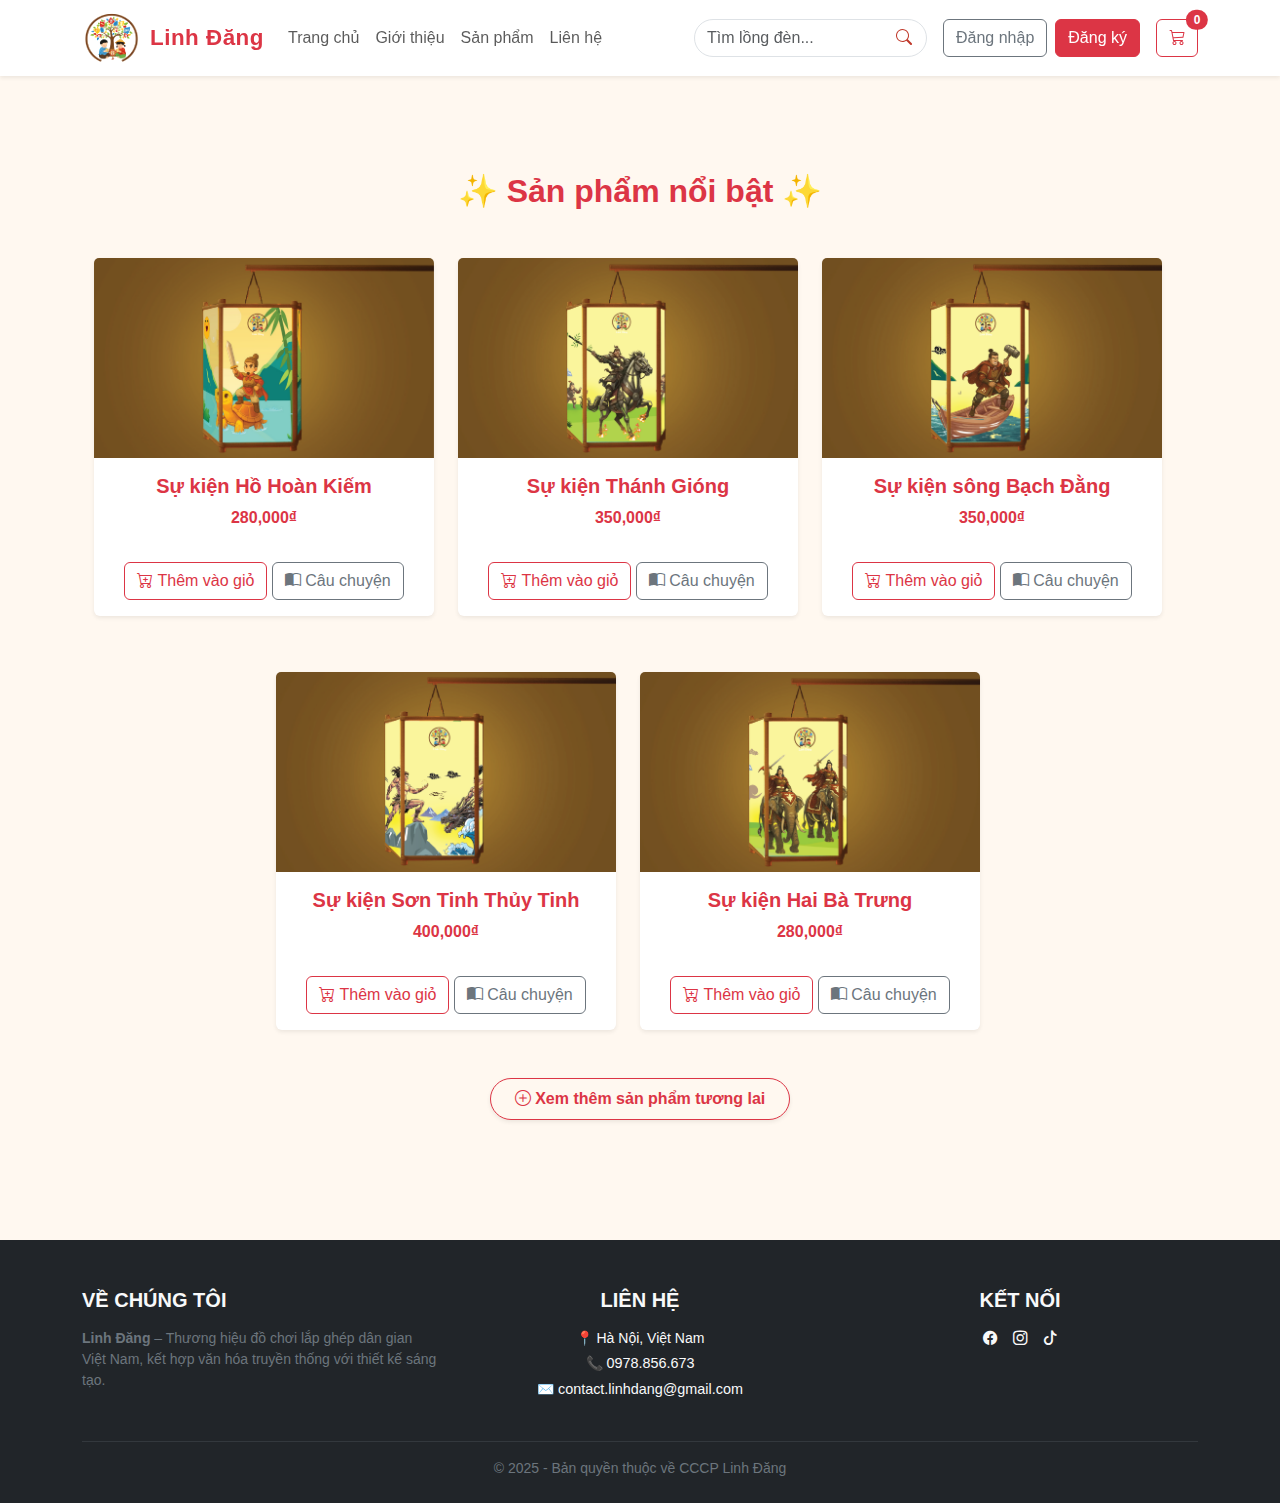
<file: shop.html>
<!DOCTYPE html>
<html lang="vi">
<head>
  <meta charset="UTF-8">
  <meta name="viewport" content="width=device-width, initial-scale=1.0">
  <title>LINHĐĂNG</title>
  <link href="https://cdn.jsdelivr.net/npm/bootstrap@5.3.3/dist/css/bootstrap.min.css" rel="stylesheet">
  <link href="https://cdn.jsdelivr.net/npm/bootstrap-icons@1.11.3/font/bootstrap-icons.css" rel="stylesheet">
  <link rel="stylesheet" href="style.css">
 
</head>
<body>

  <!-- Header -->
  <div id="header"></div>

  <main class="container py-5">
   <section class="container py-5">
      <h2 class="text-center mb-4 fw-bold text-danger">✨ Sản phẩm nổi bật ✨</h2>
      <div class="row g-4 product-page" id="product-list"></div>
      <div class="text-center mt-4">
      </div>
    </section>

   
  </main>

  <div id="footer"></div>

<script>
// Nạp header.html vào vị trí #header
fetch("header.html")
  .then(res => res.text())
  .then(data => {
    document.getElementById("header").innerHTML = data;

    // ✅ Sau khi header đã load -> chạy hàm cập nhật người dùng
    handleUserDisplay();

    // ✅ Các hàm cũ vẫn giữ
    if (typeof updateCartCount === "function") updateCartCount();
    if (typeof handleSearch === "function") handleSearch();
  });



  // Nạp footer.html
  fetch('footer.html')
    .then(response => response.text())
    .then(data => {
      document.getElementById('footer').innerHTML = data;
    });
    
</script>


  <script src="https://cdn.jsdelivr.net/npm/bootstrap@5.3.3/dist/js/bootstrap.bundle.min.js"></script>
 <script src="data.js"></script>
  <script src="script.js"></script>
</body>
</html>
</file>
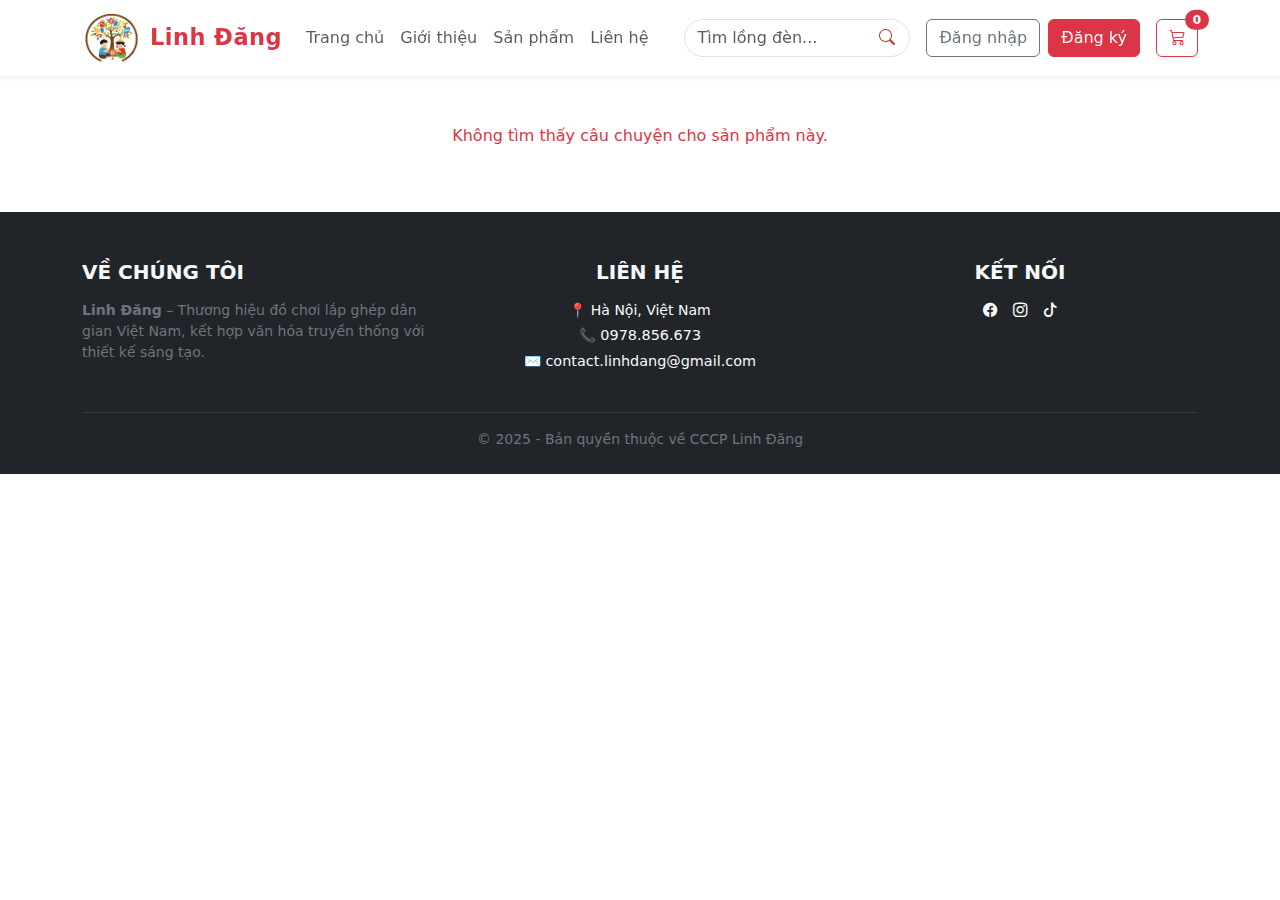
<file: story.html>
<!DOCTYPE html>
<html lang="vi">
<head>
  <meta charset="UTF-8">
  <meta name="viewport" content="width=device-width, initial-scale=1.0">
  <title>Câu chuyện sản phẩm</title>
  <link rel="stylesheet" href="style.css">
  <link href="https://cdn.jsdelivr.net/npm/bootstrap@5.3.3/dist/css/bootstrap.min.css" rel="stylesheet">
  <link href="https://cdn.jsdelivr.net/npm/bootstrap-icons@1.11.3/font/bootstrap-icons.css" rel="stylesheet">
</head>
<body>
  <div id="header"></div>

  <div class="container py-5">
    <div id="story-content"></div>
  </div>

  <div id="footer"></div>

  <script src="data.js"></script>
  <script src="script.js"></script>
  <script>
 // Nạp header.html vào vị trí #header
fetch("header.html")
  .then(res => res.text())
  .then(data => {
    document.getElementById("header").innerHTML = data;

    // ✅ Sau khi header đã load -> chạy hàm cập nhật người dùng
    handleUserDisplay();

    // ✅ Các hàm cũ vẫn giữ
    if (typeof updateCartCount === "function") updateCartCount();
    if (typeof handleSearch === "function") handleSearch();
  });



  // Nạp footer.html
  fetch('footer.html')
    .then(response => response.text())
    .then(data => {
      document.getElementById('footer').innerHTML = data;
    });

    // Lấy ID từ URL
    const params = new URLSearchParams(window.location.search);
    const productId = params.get("id");
    const product = products.find(p => p.id === productId);

    const storyContainer = document.getElementById("story-content");

    if(product && product.story){
      storyContainer.innerHTML = product.story;
    } else {
      storyContainer.innerHTML = `<p class="text-danger text-center">Không tìm thấy câu chuyện cho sản phẩm này.</p>`;
    }
  </script>
</body>
</html>
</file>
<file: style.css>
body {
  font-family: "Poppins", sans-serif;
  background: #fff8f0;
}

/* ===== HERO SECTION ===== */
.hero {
    background-image: url('images/hero-bg.jpg'); /* ảnh nền hero */
    background-size: cover;
    background-position: center;
    height: 60vh;
    position: relative;
}
.hero h1 {
    font-size: 3rem;
    text-shadow: 2px 2px 6px rgba(0,0,0,0.5);
}
.hero p {
    font-size: 1.25rem;
    text-shadow: 1px 1px 4px rgba(0,0,0,0.4);
}
/* ===== CAROUSEL ===== */
.carousel-inner img {
    max-height: 450px;
    object-fit: cover;
}
.carousel-caption {
    background-color: rgba(0,0,0,0.4);
    padding: 15px;
    border-radius: 10px;
}
/*hết*/
.search-bar {
  position: relative;
}

.search-bar i {
  position: absolute;
  right: 15px;
  top: 50%;
  transform: translateY(-50%);
  color: #c0392b;
  cursor: pointer;
}

.product-card {
  transition: transform 0.3s, box-shadow 0.3s;
}

.product-card:hover {
  transform: translateY(-5px);
  box-shadow: 0 8px 20px rgba(0,0,0,0.1);
}

.product-img {
  transition: transform 0.4s ease;
}

.product-img:hover {
  transform: scale(1.05);
}
.card:hover {
  transform: translateY(-5px);
  transition: 0.3s ease;
  box-shadow: 0 8px 16px rgba(0,0,0,0.15);
}
footer a:hover {
  color: #ffc107 !important;
  transform: scale(1.1);
  transition: 0.2s;
}
.card:hover {
  transform: translateY(-5px);
  transition: all 0.3s ease;
  box-shadow: 0 4px 12px rgba(0,0,0,0.15);
}
/* ===== TIN TỨC / BLOG ===== */
section .card img {
    height: 200px;
    object-fit: cover;
}
section .card:hover {
    transform: translateY(-5px);
    box-shadow: 0 8px 15px rgba(0,0,0,0.2);
    transition: 0.3s;
}
@media (max-width: 768px) {
    .hero h1 {
        font-size: 2rem;
    }
    .hero p {
        font-size: 1rem;
    }
    #product-list .card img {
        height: 200px;
    }
}
.nav-link {
  position: relative;
  transition: color 0.3s ease;
}

.nav-link.active {
  color: #dc3545 !important;
}

.nav-link.active::after {
  content: "";
  position: absolute;
  width: 100%;
  height: 2px;
  background-color: #dc3545;
  bottom: 0;
  left: 0;
  border-radius: 2px;
  transition: all 0.3s ease;
}

.nav-link:hover {
  color: #dc3545 !important;
}
/* ===== HERO CAROUSEL ===== */
.hero-carousel {
  position: relative;
  width: 100%;
  overflow: hidden;
  margin-bottom: 2rem;
}

.hero-carousel .carousel-inner {
  width: 100%;
}

.hero-carousel .hero-img {
  width: 100%;
  height: 80vh;
  object-fit: cover;
  transition: transform 1.5s ease;
}

.carousel-item.active .hero-img {
  transform: scale(1.05);
}

.carousel-caption {
  background: rgba(0, 0, 0, 0.4);
  padding: 1.2rem 2rem;
  border-radius: 15px;
  backdrop-filter: blur(3px);
}

.text-shadow {
  text-shadow: 2px 2px 10px rgba(0,0,0,0.6);
}

/* Hiệu ứng gradient phía dưới carousel */
.hero-gradient {
  position: absolute;
  bottom: 0;
  width: 100%;
  height: 120px;
  background: linear-gradient(to bottom, rgba(0,0,0,0), rgba(255,248,240,1));
  z-index: 2;
}

/* Thumbnails */
.thumbnails img.thumb {
  width: 100px;
  height: 60px;
  object-fit: cover;
  margin: 5px;
  border-radius: 10px;
  cursor: pointer;
  transition: transform 0.3s, box-shadow 0.3s, border 0.3s;
  border: 2px solid transparent;
}

.thumbnails img.thumb:hover {
  transform: scale(1.05);
  box-shadow: 0 4px 10px rgba(0,0,0,0.3);
}

.thumbnails img.thumb.active {
  border-color: #dc3545;
  box-shadow: 0 4px 12px rgba(220,53,69,0.4);
}
/* Hero Section */
.hero {
  height: 100vh;
  position: relative;
  display: flex;
  justify-content: center;
  align-items: center;
  overflow: hidden;
}

.hero-video {
  width: 100%;
  height: 100%;
  object-fit: cover;
  filter: brightness(65%);
}

.overlay {
  position: absolute;
  top: 0;
  left: 0;
  width: 100%;
  height: 100%;
  background: radial-gradient(circle at center, rgba(0,0,0,0.3), rgba(0,0,0,0.8));
  z-index: 1;
}

.hero-content {
  z-index: 2;
  text-shadow: 0 2px 15px rgba(0,0,0,0.6);
}

.text-glow {
  color: #fff;
  text-shadow: 0 0 10px #ff5555, 0 0 20px #ff0000;
}

/* Hiệu ứng nút */
.hero .btn-danger {
  border-radius: 50px;
  transition: 0.3s ease;
}

.hero .btn-danger:hover {
  background: #ff4444;
  transform: scale(1.05);
}

/* Responsive */
@media (max-width: 768px) {
  .hero-content h1 {
    font-size: 2rem;
  }
  .hero-content p {
    font-size: 1rem;
  }
}
</file>
